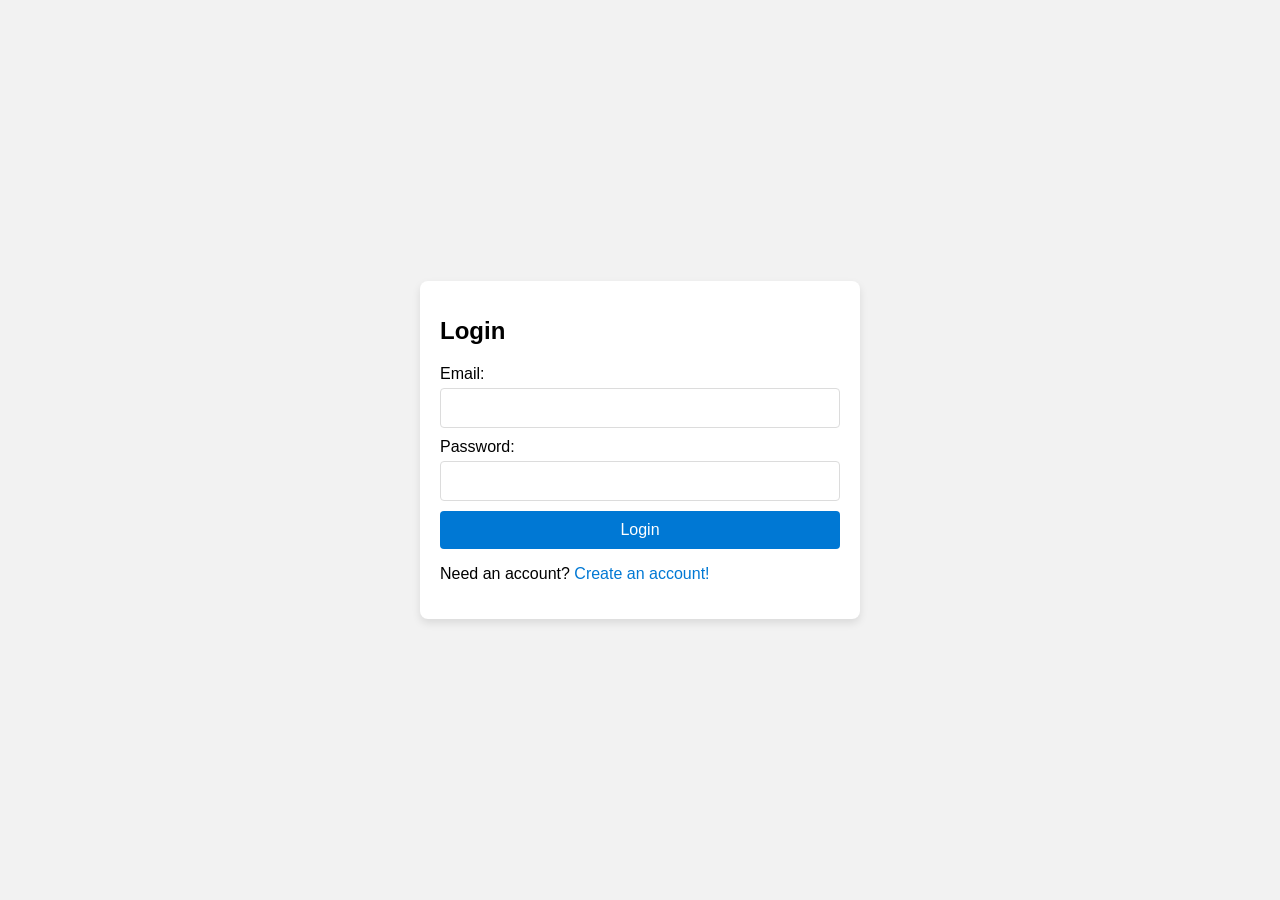
<file: Login/index.html>
<!DOCTYPE html>
<html lang="en">
<head>
    <meta charset="UTF-8">
    <meta name="viewport" content="width=device-width, initial-scale=1.0">
    <title>Login - Techmachines</title>
    <link rel="stylesheet" href="styles.css">
</head>
<body>
    <div class="login-container">
        <h1>Login</h1>
        <div id="message"></div>
        <form id="login-form">
            <label for="email">Email:</label>
            <input type="email" id="email" name="email" required>

            <label for="password">Password:</label>
            <input type="password" id="password" name="password" required>

            <button type="submit">Login</button>
        </form>
        <p>Need an account? <a href="create-account.html">Create an account!</a></p>
    </div>
    <script src="script.js"></script>
</body>
</html>
</file>
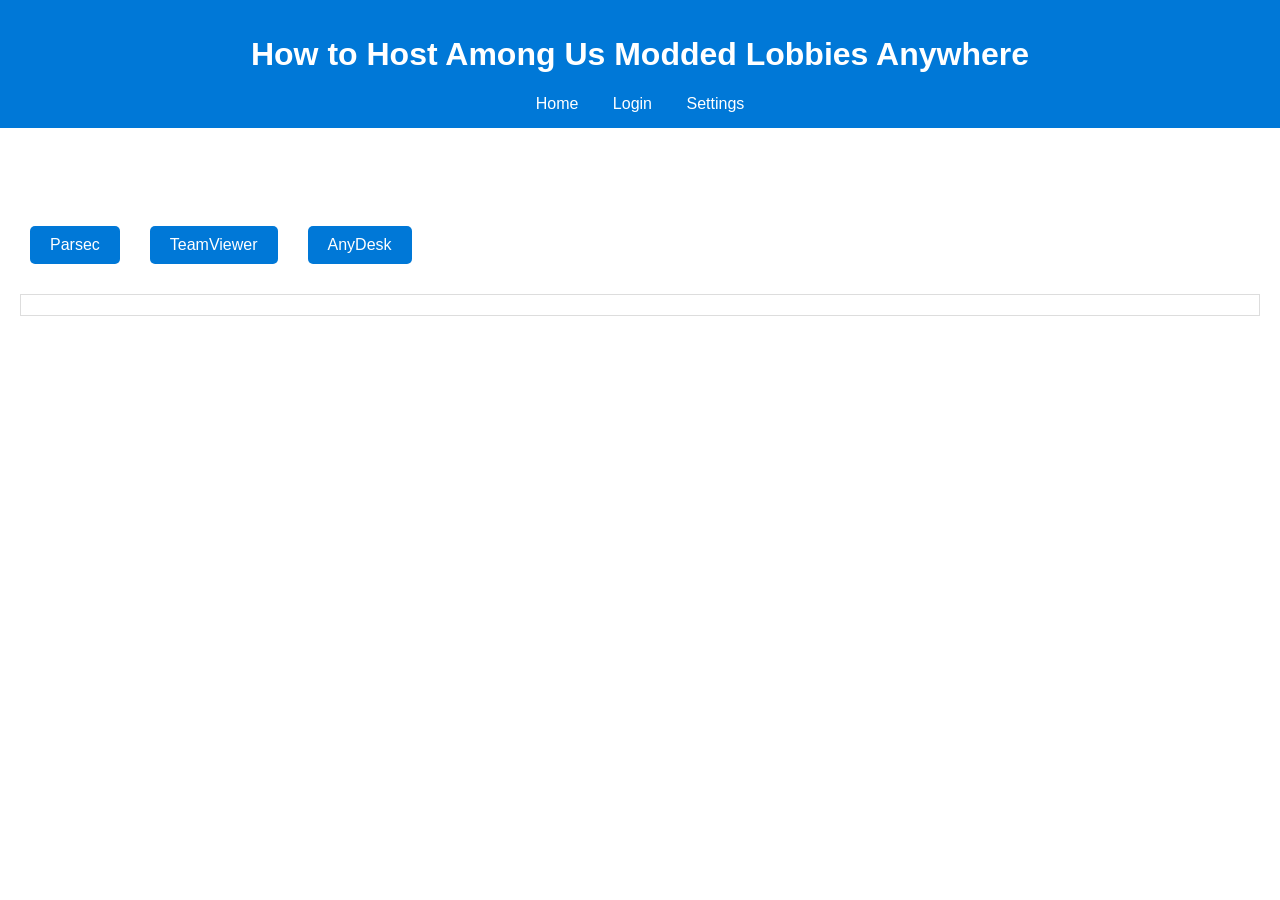
<file: Website/HowToHostAmongUsModdedLobbies/index.html>
<!DOCTYPE html>
<html lang="en">
<head>
    <meta charset="UTF-8">
    <meta name="viewport" content="width=device-width, initial-scale=1.0">
    <title>How to Host Among Us Modded Lobbies Anywhere</title>
    <link rel="stylesheet" href="style.css">
</head>
<body>
    <header>
        <h1>How to Host Among Us Modded Lobbies Anywhere</h1>
        <nav>
            <a href="../homepage.html">Home</a>
            <a href="../Login/index.html">Login</a>
            <a href="../Settings/settings.html">Settings</a>
        </nav>
    </header>
    <main>
        <h2>Select Remote Desktop Software</h2>
        <div id="buttons">
            <button id="parsec-btn" class="primary-btn">Parsec</button>
            <button id="teamviewer-btn" class="primary-btn">TeamViewer</button>
            <button id="anydesk-btn" class="primary-btn">AnyDesk</button>
        </div>
        <div id="content"></div>
    </main>
    <script src="script.js"></script>
</body>
</html>
</file>
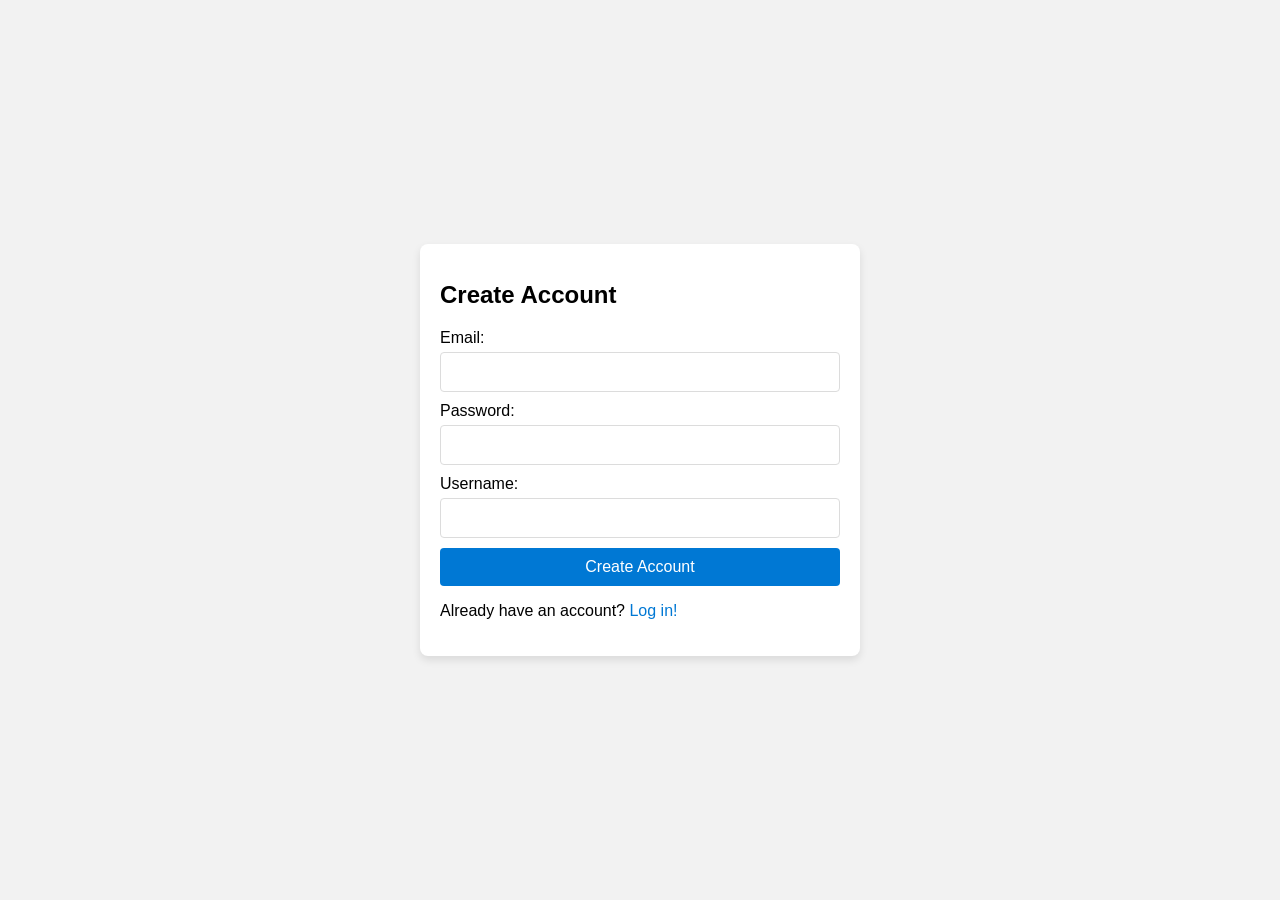
<file: Login/create-account.html>
<!DOCTYPE html>
<html lang="en">
<head>
    <meta charset="UTF-8">
    <meta name="viewport" content="width=device-width, initial-scale=1.0">
    <title>Create Account - Techmachines</title>
    <link rel="stylesheet" href="styles.css">
</head>
<body>
    <div class="login-container">
        <h1>Create Account</h1>
        <div id="message"></div>
        <form id="create-account-form">
            <label for="email">Email:</label>
            <input type="email" id="email" name="email" required>

            <label for="password">Password:</label>
            <input type="password" id="password" name="password" required>

            <label for="username">Username:</label>
            <input type="text" id="username" name="username" required>

            <button type="submit">Create Account</button>
        </form>
        <p>Already have an account? <a href="index.html">Log in!</a></p>
    </div>
    <script src="create-account.js"></script>
</body>
</html>
</file>
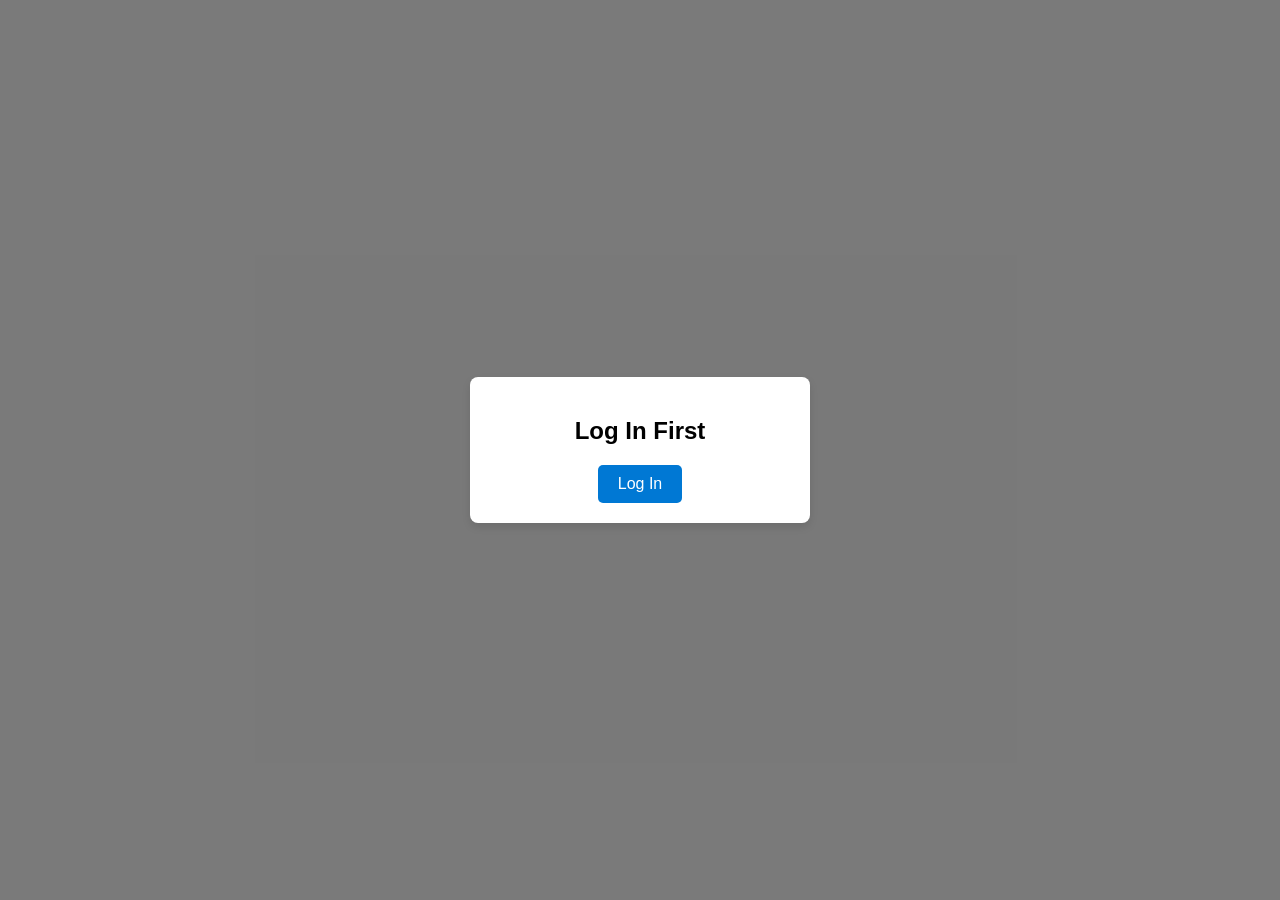
<file: Settings/settings.html>
<!DOCTYPE html>
<html lang="en">
<head>
    <meta charset="UTF-8">
    <meta name="viewport" content="width=device-width, initial-scale=1.0">
    <title>Settings</title>
    <link rel="stylesheet" href="settings.css"> <!-- Correct path -->
</head>
<body>
    <div id="settings-content">
        <!-- Main settings content -->
        <header>
            <h1>Techmachines Settings</h1>
            <button id="logout-button">Log Out</button>
        </header>
        <main>
            <div class="sidebar">
                <ul class="tabs">
                    <li class="tab" data-tab="account">Account</li>
                    <li class="tab" data-tab="appearance">Appearance</li>
                </ul>
            </div>
            <div class="content">
                <div id="account" class="tab-content">
                    <h2>Account Settings</h2>
                    <button id="change-password">Change Password</button>
                    <button id="two-factor-auth">Two-Factor Authentication</button>
                    <button id="delete-account">Delete Account</button>
                </div>
                <div id="appearance" class="tab-content">
                    <h2>Appearance Settings</h2>
                    <label for="light-theme">
                        <input type="radio" id="light-theme" name="theme" value="light"> Light Theme
                    </label>
                    <label for="dark-theme">
                        <input type="radio" id="dark-theme" name="theme" value="dark"> Dark Theme
                    </label>
                </div>
            </div>
        </main>
    </div>
    <div id="login-first-screen" style="display: none;">
        <div class="login-container">
            <h2>Log In First</h2>
            <a href="../Login/index.html" class="button">Log In</a>
        </div>
    </div>
    <script src="settings.js"></script> <!-- Correct path -->
</body>
</html>
</file>
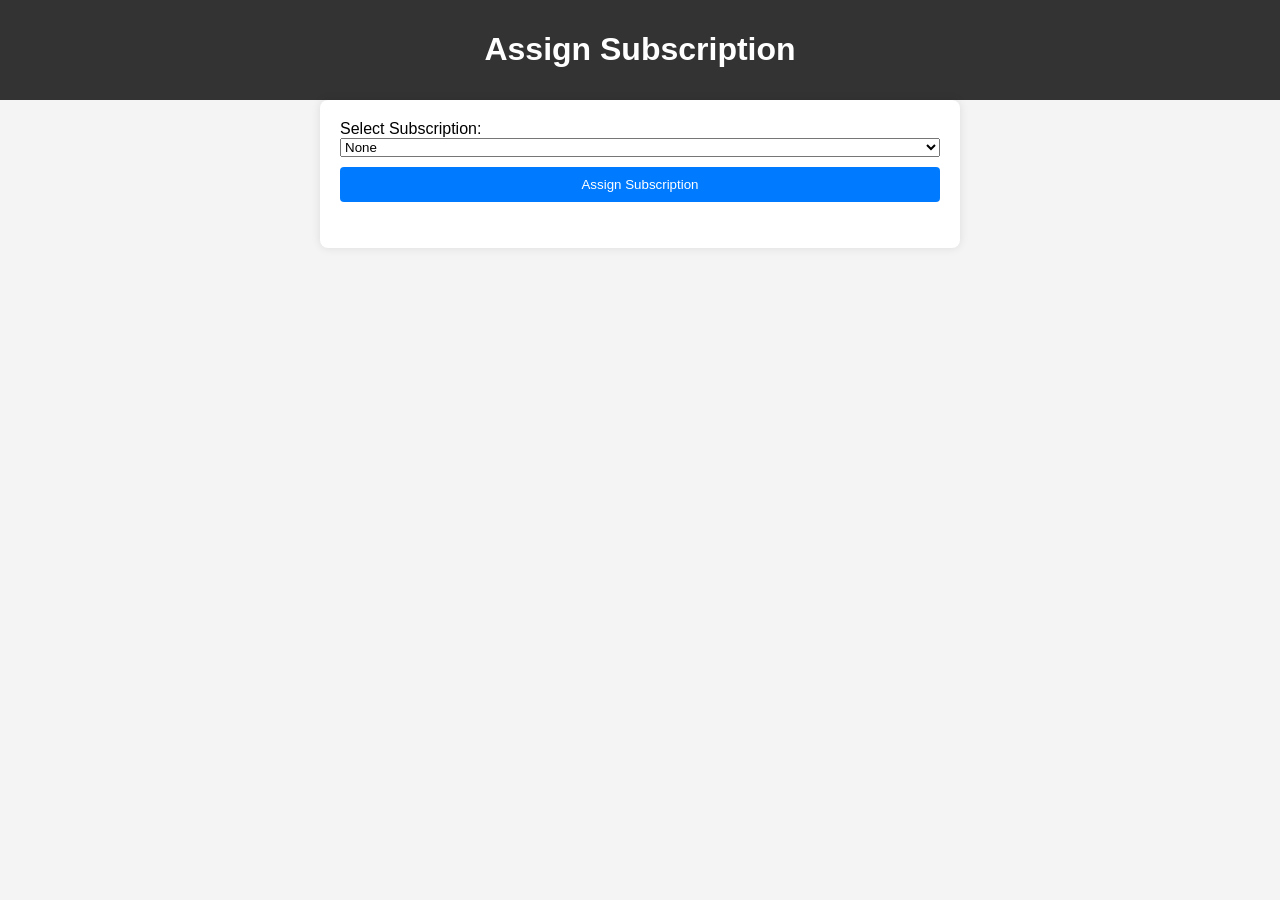
<file: Website/VM/subscription.html>
<!DOCTYPE html>
<html lang="en">
<head>
    <meta charset="UTF-8">
    <meta name="viewport" content="width=device-width, initial-scale=1.0">
    <title>Assign Subscription</title>
    <link rel="stylesheet" href="assign-subscription.css">
</head>
<body>
    <header>
        <h1>Assign Subscription</h1>
    </header>
    <main>
        <div id="subscription-form">
            <label for="subscription">Select Subscription:</label>
            <select id="subscription">
                <option value="none">None</option>
                <option value="premium">Premium</option>
                <option value="starter">Starter</option>
                <option value="basic">Basic</option>
                <option value="learn">Learn</option>
            </select>
            <button id="assign-button">Assign Subscription</button>
            <p id="status-message"></p>
        </div>
    </main>
    <script src="assign-subscription.js"></script>
</body>
</html>
</file>
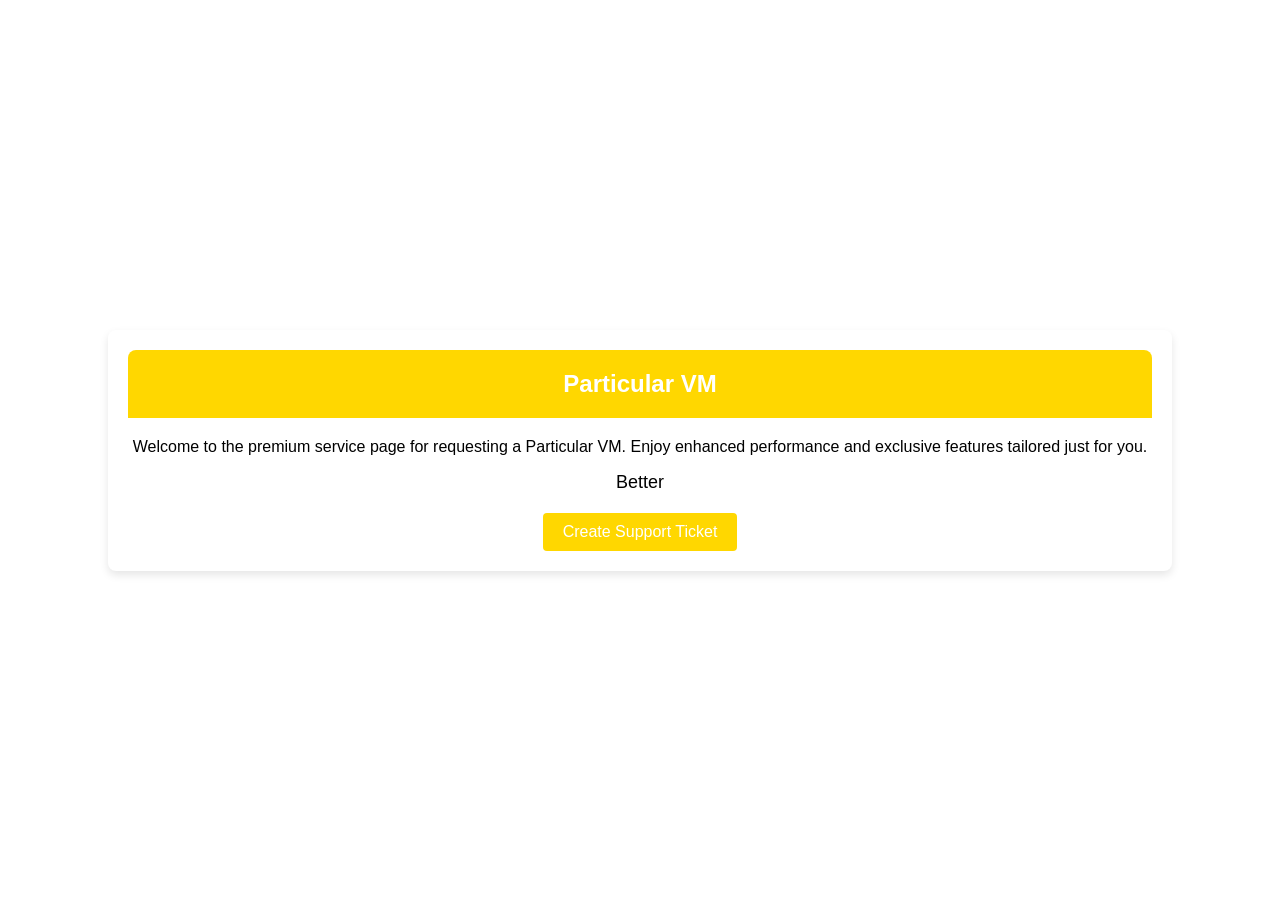
<file: Website/VM/VM.html>
<!DOCTYPE html>
<html lang="en">
<head>
    <meta charset="UTF-8">
    <meta name="viewport" content="width=device-width, initial-scale=1.0">
    <title>Particular VM</title>
    <link rel="stylesheet" href="styles.css"> <!-- Link to styles.css -->
</head>
<body>
    <div class="container">
        <div class="title-bar">
            <h1>Particular VM</h1>
        </div>
        <div class="description">
            <p>Welcome to the premium service page for requesting a Particular VM. Enjoy enhanced performance and exclusive features tailored just for you.</p>
        </div>
        <div class="text-updating" id="updatingText">Better</div>
        <a href="../Chat/preChat.html" class="button">Create Support Ticket</a>
    </div>
    <script src="VM.js"></script> <!-- Link to VM.js -->
</body>
</html>
</file>
<file: Login/styles.css>
body {
    font-family: 'Segoe UI', Tahoma, Geneva, Verdana, sans-serif;
    background-color: #f2f2f2;
    display: flex;
    justify-content: center;
    align-items: center;
    height: 100vh;
    margin: 0;
}

.login-container {
    background: #ffffff;
    border-radius: 8px;
    padding: 20px;
    width: 100%;
    max-width: 400px;
    box-shadow: 0 4px 8px rgba(0, 0, 0, 0.1);
}

h1 {
    font-size: 24px;
    margin-bottom: 20px;
}

form {
    display: flex;
    flex-direction: column;
}

label {
    margin-bottom: 5px;
}

input {
    margin-bottom: 10px;
    padding: 10px;
    border: 1px solid #dcdcdc;
    border-radius: 4px;
    font-size: 16px;
}

button {
    padding: 10px;
    font-size: 16px;
    color: #ffffff;
    background-color: #0078d4;
    border: none;
    border-radius: 4px;
    cursor: pointer;
}

button:hover {
    background-color: #005a9e;
}

a {
    color: #0078d4;
    text-decoration: none;
}

a:hover {
    text-decoration: underline;
}

#message {
    margin-bottom: 20px;
    color: #ff0000;
}
</file>
<file: Website/HowToHostAmongUsModdedLobbies/style.css>
body {
    font-family: 'Segoe UI', Tahoma, Geneva, Verdana, sans-serif;
    margin: 0;
    padding: 0;
    background-color: #f4f4f4;
}

header {
    background-color: #0078d7;
    color: white;
    padding: 15px;
    text-align: center;
}

header nav {
    margin-top: 10px;
}

header nav a {
    color: white;
    text-decoration: none;
    margin: 0 15px;
}

header nav a:hover {
    text-decoration: underline;
}

main {
    padding: 20px;
}

h1, h2 {
    color: #ffffff;
}

#buttons {
    display: flex;
    gap: 10px;
}

.primary-btn {
    margin: 10px;
    padding: 10px 20px;
    font-size: 16px;
    background-color: #0078d7;
    color: white;
    border: none;
    border-radius: 5px;
    cursor: pointer;
}

.primary-btn:hover {
    background-color: #005a9e;
}

#content {
    margin-top: 20px;
    padding: 10px;
    border: 1px solid #ddd;
    background-color: #fff;
}
/* Default (light theme) styles */
:root {
    --background-color: #ffffff;
    --text-color: #000000;
    --button-background: #0078d4;
    --button-text-color: #ffffff;
    --button-hover-background: #005a9e;
}

/* Dark theme styles */
[data-theme="dark"] {
    --background-color: #1e1e1e;
    --text-color: #dcdcdc;
    --button-background: #1e1e1e;
    --button-text-color: #0078d4;
    --button-hover-background: #0078d4;
}

/* Apply the styles */
body {
    background-color: var(--background-color);
    color: var(--text-color);
    font-family: 'Segoe UI', Tahoma, Geneva, Verdana, sans-serif;
}

button {
    background-color: var(--button-background);
    color: var(--button-text-color);
}

button:hover {
    background-color: var(--button-hover-background);
}

a {
    color: var(--button-background);
}

a:hover {
    text-decoration: underline;
}
/* Dark mode styles */
body.dark-mode {
    background-color: #121212;
    color: #e0e0e0;
}

header.dark-mode, footer.dark-mode, .title-bar.dark-mode, .sidebar.dark-mode, .content.dark-mode {
    background-color: #1f1f1f;
    color: #e0e0e0;
}

/* Common styles */
.header, .content, .sidebar, .title-bar, footer {
    transition: background-color 0.3s, color 0.3s;
}

/* Button styles */
button {
    background-color: #0078d7;
    color: white;
    border: none;
    padding: 10px 20px;
    cursor: pointer;
    border-radius: 5px;
}

button:hover {
    background-color: #005a9e;
}

/* Dark mode button styles */
button.dark-mode {
    background-color: #333333;
    color: white;
}

button.dark-mode:hover {
    background-color: #555555;
}
/* Specific styles for h1, h2, and the username element in dark mode */
body.dark-mode h1,
body.dark-mode h2,
body.dark-mode #username {
    color: #ffffff;
}
/* Card styling for dark mode */
body.dark-mode .card {
    background-color: #1e1e1e;
    color: #ffffff;
}

body.dark-mode .card h2,
body.dark-mode .card p {
    color: #ffffff;
}

body.dark-mode .card-footer {
    background-color: #1e1e1e;
}

/* Specific styling for links and buttons in cards */
body.dark-mode .card a {
    color: #1e90ff; /* Light blue for contrast */
}

body.dark-mode .card a:hover {
    color: #63a4ff; /* Slightly lighter blue for hover effect */
}

body.dark-mode .card .btn {
    background-color: #333333;
    color: #ffffff;
}

body.dark-mode .card .btn:hover {
    background-color: #555555;
}
</file>
<file: Settings/settings.css>
/* General Styles */
body {
    font-family: 'Segoe UI', sans-serif;
    background-color: #f4f4f4;
    margin: 0;
    padding: 0;
}

/* Header Styles */
header {
    background-color: #ffffff;
    border-bottom: 1px solid #ddd;
    padding: 10px;
    display: flex;
    justify-content: space-between;
    align-items: center;
}

/* Tabs and Content */
.sidebar {
    background-color: #ffffff;
    border-right: 1px solid #ddd;
    padding: 10px;
    width: 200px;
    float: left;
}

.tabs {
    list-style-type: none;
    padding: 0;
    margin: 0;
}

.tab {
    padding: 10px;
    cursor: pointer;
}

.tab.active {
    background-color: #e0e0e0;
}

.content {
    margin-left: 220px;
    padding: 10px;
}

/* Tab Content */
.tab-content {
    display: none;
}

.tab-content.active {
    display: block;
}

/* Button Styles */
button {
    background-color: #0078d4;
    color: white;
    border: none;
    padding: 10px;
    cursor: pointer;
}

button:hover {
    background-color: #005a9e;
}

/* Log In First Screen */
#login-first-screen {
    display: flex;
    justify-content: center;
    align-items: center;
    height: 100vh;
    background-color: rgba(0, 0, 0, 0.5); /* Semi-transparent background */
}

.login-container {
    background-color: #ffffff;
    border-radius: 8px;
    box-shadow: 0 4px 8px rgba(0, 0, 0, 0.1);
    padding: 20px;
    text-align: center;
    width: 300px;
}

.login-container h2 {
    margin-bottom: 20px;
}

.login-container .button {
    display: inline-block;
    padding: 10px 20px;
    background-color: #0078d4;
    color: white;
    text-decoration: none;
    border-radius: 5px;
    font-size: 16px;
}

.login-container .button:hover {
    background-color: #005a9e;
}
/* Dark mode styles */
body.dark-mode {
    background-color: #121212;
    color: #e0e0e0;
}

header.dark-mode, footer.dark-mode, .title-bar.dark-mode, .sidebar.dark-mode, .content.dark-mode {
    background-color: #1f1f1f;
    color: #e0e0e0;
}

/* Common styles */
.header, .content, .sidebar, .title-bar, footer {
    transition: background-color 0.3s, color 0.3s;
}

/* Button styles */
button {
    background-color: #0078d7;
    color: white;
    border: none;
    padding: 10px 20px;
    cursor: pointer;
    border-radius: 5px;
}

button:hover {
    background-color: #005a9e;
}

/* Dark mode button styles */
button.dark-mode {
    background-color: #333333;
    color: white;
}

button.dark-mode:hover {
    background-color: #555555;
}
/* Specific styles for h1, h2, and the username element in dark mode */
body.dark-mode h1,
body.dark-mode h2,
body.dark-mode #username {
    color: #ffffff;
}
/* Card styling for dark mode */
body.dark-mode .card {
    background-color: #1e1e1e;
    color: #ffffff;
}

body.dark-mode .card h2,
body.dark-mode .card p {
    color: #ffffff;
}

body.dark-mode .card-footer {
    background-color: #1e1e1e;
}

/* Specific styling for links and buttons in cards */
body.dark-mode .card a {
    color: #1e90ff; /* Light blue for contrast */
}

body.dark-mode .card a:hover {
    color: #63a4ff; /* Slightly lighter blue for hover effect */
}

body.dark-mode .card .btn {
    background-color: #333333;
    color: #ffffff;
}

body.dark-mode .card .btn:hover {
    background-color: #555555;
}
</file>
<file: Website/VM/assign-subscription.css>
body {
    font-family: Arial, sans-serif;
    margin: 0;
    padding: 0;
    background-color: #f4f4f4;
}

header {
    background-color: #333;
    color: white;
    padding: 10px 0;
    text-align: center;
}

main {
    padding: 20px;
    max-width: 600px;
    margin: 0 auto;
    background: white;
    border-radius: 8px;
    box-shadow: 0 0 10px rgba(0, 0, 0, 0.1);
}

#subscription-form {
    display: flex;
    flex-direction: column;
}

#subscription {
    margin-bottom: 10px;
}

#assign-button {
    background-color: #007bff;
    color: white;
    border: none;
    padding: 10px;
    border-radius: 4px;
    cursor: pointer;
}

#assign-button:hover {
    background-color: #0056b3;
}

#status-message {
    margin-top: 10px;
    color: green;
}
</file>
<file: Website/VM/styles.css>
body {
    font-family: 'Segoe UI', Tahoma, Geneva, Verdana, sans-serif;
    background-color: #ffffff; /* White background color */
    margin: 0;
    display: flex;
    justify-content: center;
    align-items: center;
    height: 100vh;
}

.container {
    background-color: #ffffff;
    border-radius: 8px;
    box-shadow: 0 4px 8px rgba(0, 0, 0, 0.1);
    padding: 20px;
    text-align: center;
    width: 80%;
    max-width: 1200px; /* Increased max-width */
}

.header {
    margin-bottom: 20px;
}

.title-link {
    font-size: 30px;
    color: #0078d4; /* Primary color */
    text-decoration: none;
    font-weight: bold;
}

.title-link:hover {
    text-decoration: underline;
}

.title-bar {
    background-color: #ffd700; /* Gold color for title bar */
    padding: 20px;
    border-radius: 8px 8px 0 0;
    color: #ffffff;
    margin-bottom: 20px;
}

.title-bar h1 {
    margin: 0;
    font-size: 24px;
}

.text-updating {
    font-size: 18px;
    margin-bottom: 20px;
}

.button {
    display: inline-block;
    padding: 10px 20px;
    font-size: 16px;
    color: #ffffff;
    background-color: #ffd700; /* Gold button color */
    border: none;
    border-radius: 4px;
    cursor: pointer;
    text-decoration: none;
}

.button:hover {
    background-color: #e5c24b; /* Slightly darker gold on hover */
}
</file>
